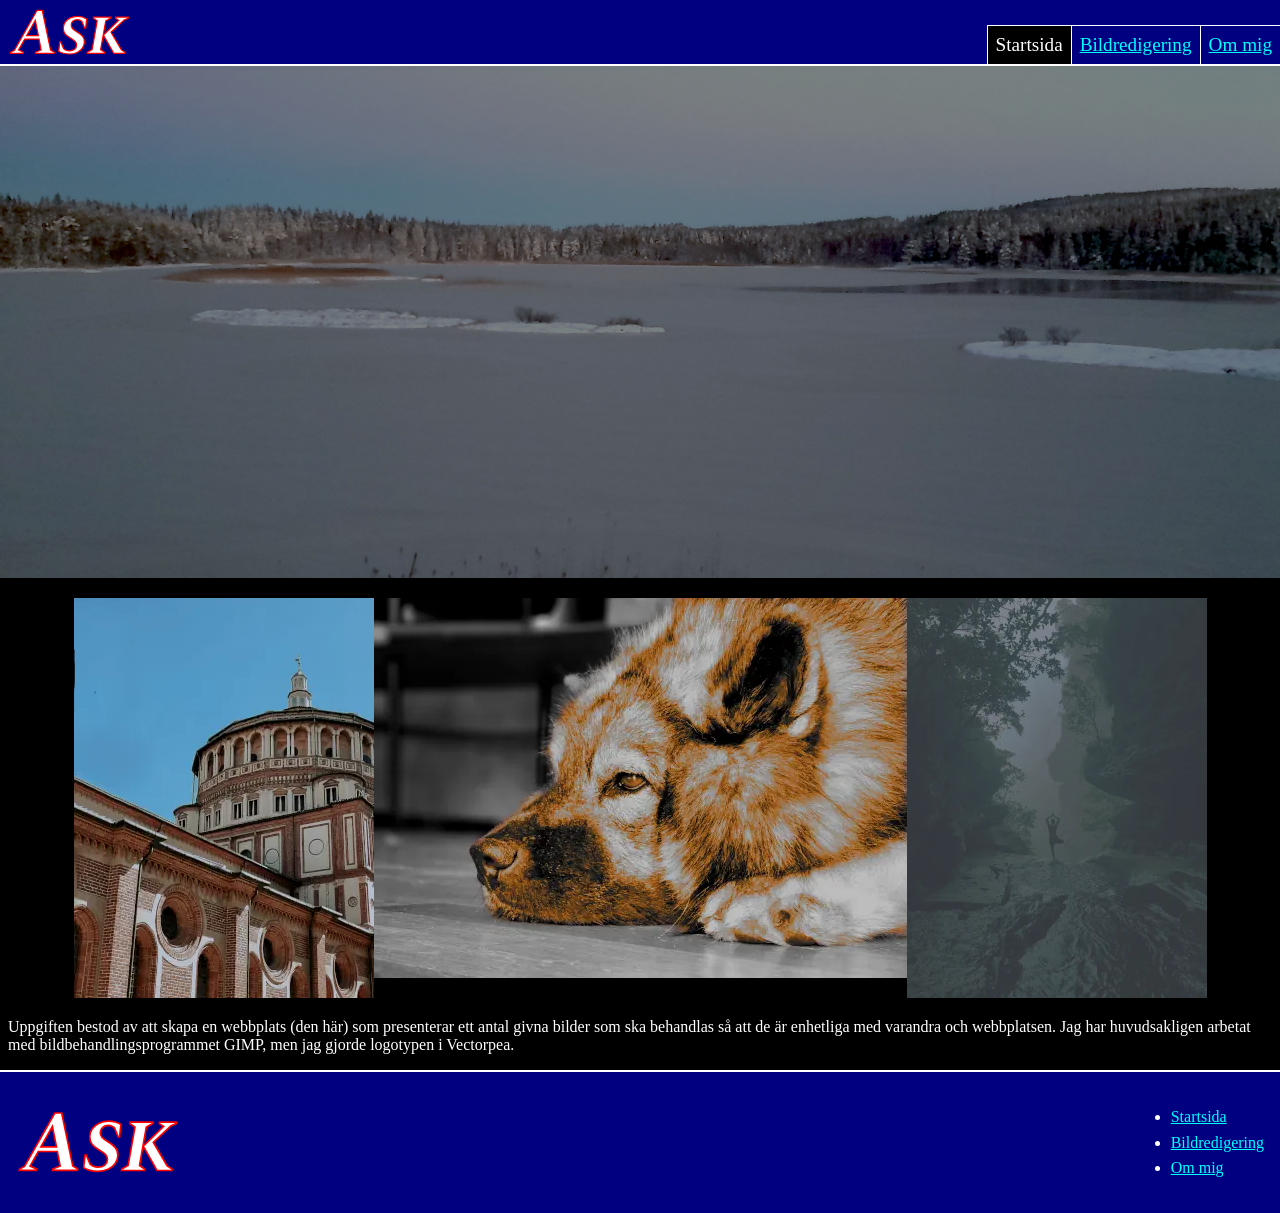
<file: index.html>
<!doctype html>
<html lang="sv">
  <head>
    <meta charset="UTF-8" >
    <meta name="viewport" content="width=device-width, initial-scale=1.0" >
    <title>Startsida</title>
    <link href="./css/styles.css" rel="stylesheet" >
    <!--faviconer-->
    <link rel="icon" type="image/x-icon" href="./assets/favicon.ico" >
    <link rel="icon" type="image/png" href="./assets/favicon.png" >
  </head>
  <body>
    <header>
      <!-- logotyp -->
      <img src="./assets/logo.svg" alt="" height="64" width="139" >
      <!-- meny -->
      <nav>
        <div>Startsida</div>
        <a href="./bildredigering.html"><div>Bildredigering</div></a>
        <a href="./about.html"><div>Om mig</div></a>
      </nav>
    </header>
    <main>
      <!-- Header-bild -->
      <picture>
        <source
          srcset="
            ./assets/header_300.webp   300w,
            ./assets/header_500.webp   500w,
            ./assets/header_1000.webp 1000w,
            ./assets/header_2000.webp 2000w
          "
          sizes="100vw"
          type="image/webp"
        >
        <img
          id="header"
          alt=""
          srcset="
            ./assets/header_300.png   300w,
            ./assets/header_500.png   500w,
            ./assets/header_1000.png 1000w,
            ./assets/header_2000.png 2000w
          "
          src="./assets/header_500.png"
          sizes="100vw"
          loading="lazy"
        >
      </picture>
      <!-- Bildspel: img i flex -->
      <!-- 11, 12, 14, 17 -->
      <div id="bildspel">
        <picture>
          <source srcset="./assets/bildserie014.webp" type="image/webp" >
          <img
            src="./assets/bildserie014.jpg"
            alt="en byggnad"
            width="300"
            height="400"
          >
        </picture>
        <picture>
          <source
            media="(min-width: 533px)"
            srcset="./assets/bildserie012_533.webp"
            type="image/webp"
          >
          <source srcset="./assets/bildserie012_300.webp" type="image/webp" >
          <source
            media="(min-width: 533px)"
            srcset="./assets/bildserie012_533.jpg"
            type="image/jpg"
          >
          <img
            class="image12"
            src="./assets/bildserie012_300.jpg"
            alt="svartvit, ett hundhuvud som blivigt färglaggt"
            width="300"
            height="214"
          >
        </picture>
        <picture>
          <source srcset="./assets/bildserie017.webp" type="image/webp" >
          <img
            src="./assets/bildserie017.jpg"
            alt="ett vattendrag i skogsbeklädda berg, man ser en person bakifrån, de står på ett ben på en sten i vattendraget, de ser ut att stå vid kanten av ett vattenfall som de står vända mot"
            width="300"
            height="400"
          >
        </picture>
      </div>
      <!-- beskrivning av uppgift -->
      <p>
        Uppgiften bestod av att skapa en webbplats (den här) som presenterar ett
        antal givna bilder som ska behandlas så att de är enhetliga med varandra
        och webbplatsen. Jag har huvudsakligen arbetat med
        bildbehandlingsprogrammet GIMP, men jag gjorde logotypen i Vectorpea.
      </p>
    </main>
    <footer>
      <!-- logotyp -->
      <img src="./assets/logo.svg" alt="" height="64" width="164">
      <!-- navigeringslänkar -->
      <nav>
        <ul>
          <li><a href="./">Startsida</a></li>
          <li><a href="./bildredigering.html">Bildredigering</a></li>
          <li><a href="./about.html">Om mig</a></li>
        </ul>
      </nav>
    </footer>
  </body>
</html>
</file>
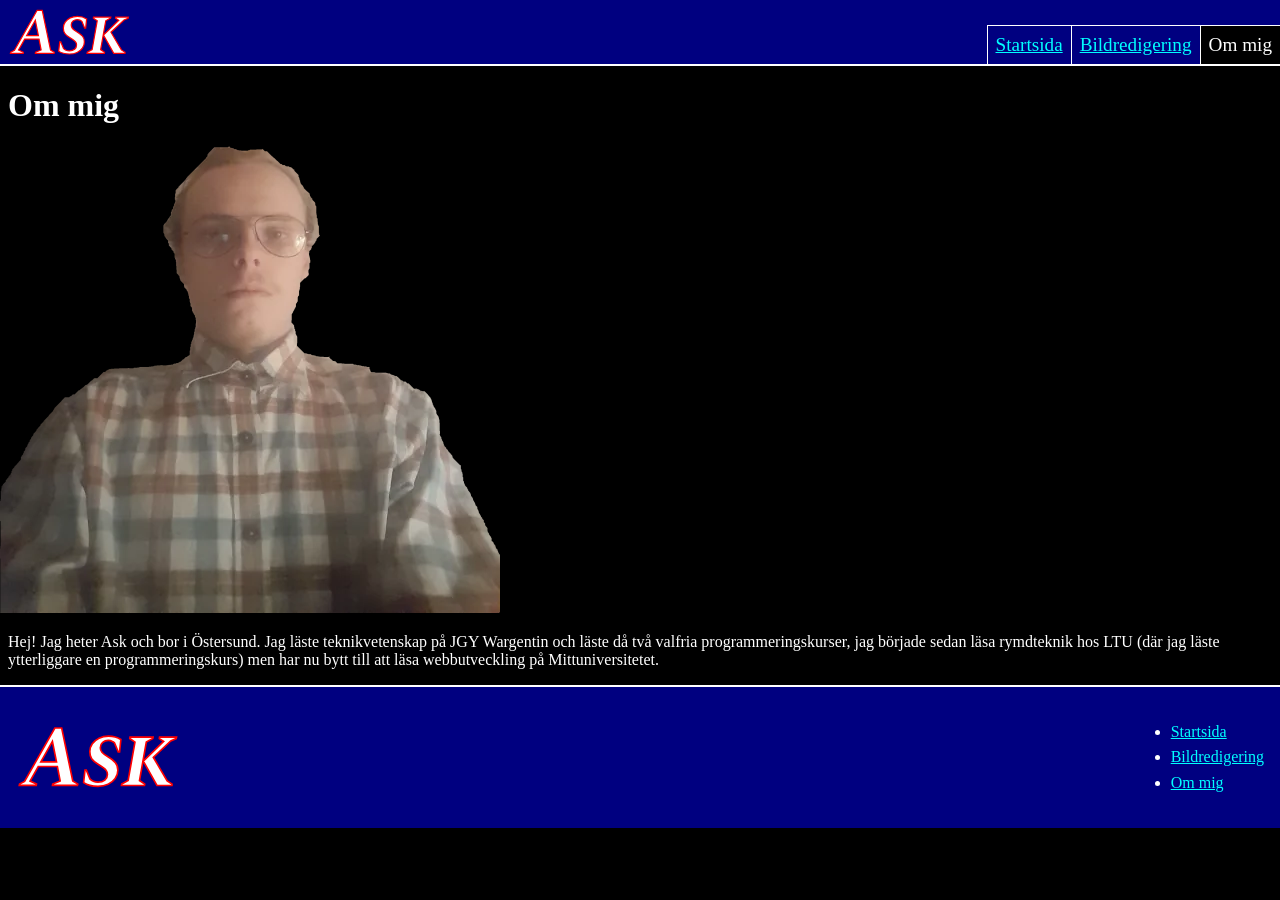
<file: about.html>
<!doctype html>
<html lang="sv">
  <head>
    <meta charset="UTF-8" >
    <meta name="viewport" content="width=device-width, initial-scale=1.0" >
    <title>Om mig</title>
    <link href="./css/styles.css" rel="stylesheet" >
    <!--faviconer-->
    <link rel="icon" type="image/x-icon" href="./assets/favicon.ico" >
    <link rel="icon" type="image/png" href="./assets/favicon.png" >
  </head>
  <body>
    <header>
      <!-- logotyp -->
      <img src="./assets/logo.svg" alt="" height="64" width="139">
      <!-- meny -->
      <nav>
        <a href="./"><div>Startsida</div></a>
        <a href="./bildredigering.html"><div>Bildredigering</div></a>
        <div>Om mig</div>
      </nav>
    </header>
    <main>
      <h1>Om mig</h1>
      <picture id="portrait">
        <source
          media="(min-width: 500px)"
          srcset="./assets/portrait_500.webp"
          type="image/webp"
        >
        <source
          srcset="./assets/portrait_300.webp"
          type="image/webp"
        >
        <source
          media="(min-width: 500px)"
          srcset="./assets/portrait_500.png"
          type="image/png"
        >
        <img
          src="./assets/portrait_300.png"
          height="280"
          width="300"
          alt="Frilaggd porträttbild av Ask"
        >
      </picture>
      <p>
        Hej! Jag heter Ask och bor i Östersund. Jag läste teknikvetenskap på JGY
        Wargentin och läste då två valfria programmeringskurser, jag började
        sedan läsa rymdteknik hos LTU (där jag läste ytterliggare en
        programmeringskurs) men har nu bytt till att läsa webbutveckling på
        Mittuniversitetet.
      </p>
    </main>
    <footer>
      <!-- logotyp -->
      <img src="./assets/logo.svg" alt="" height="64" width="164">
      <!-- navigeringslänkar -->
      <nav>
        <ul>
          <li><a href="./">Startsida</a></li>
          <li><a href="./bildredigering.html">Bildredigering</a></li>
          <li><a href="./about.html">Om mig</a></li>
        </ul>
      </nav>
    </footer>
  </body>
</html>
</file>
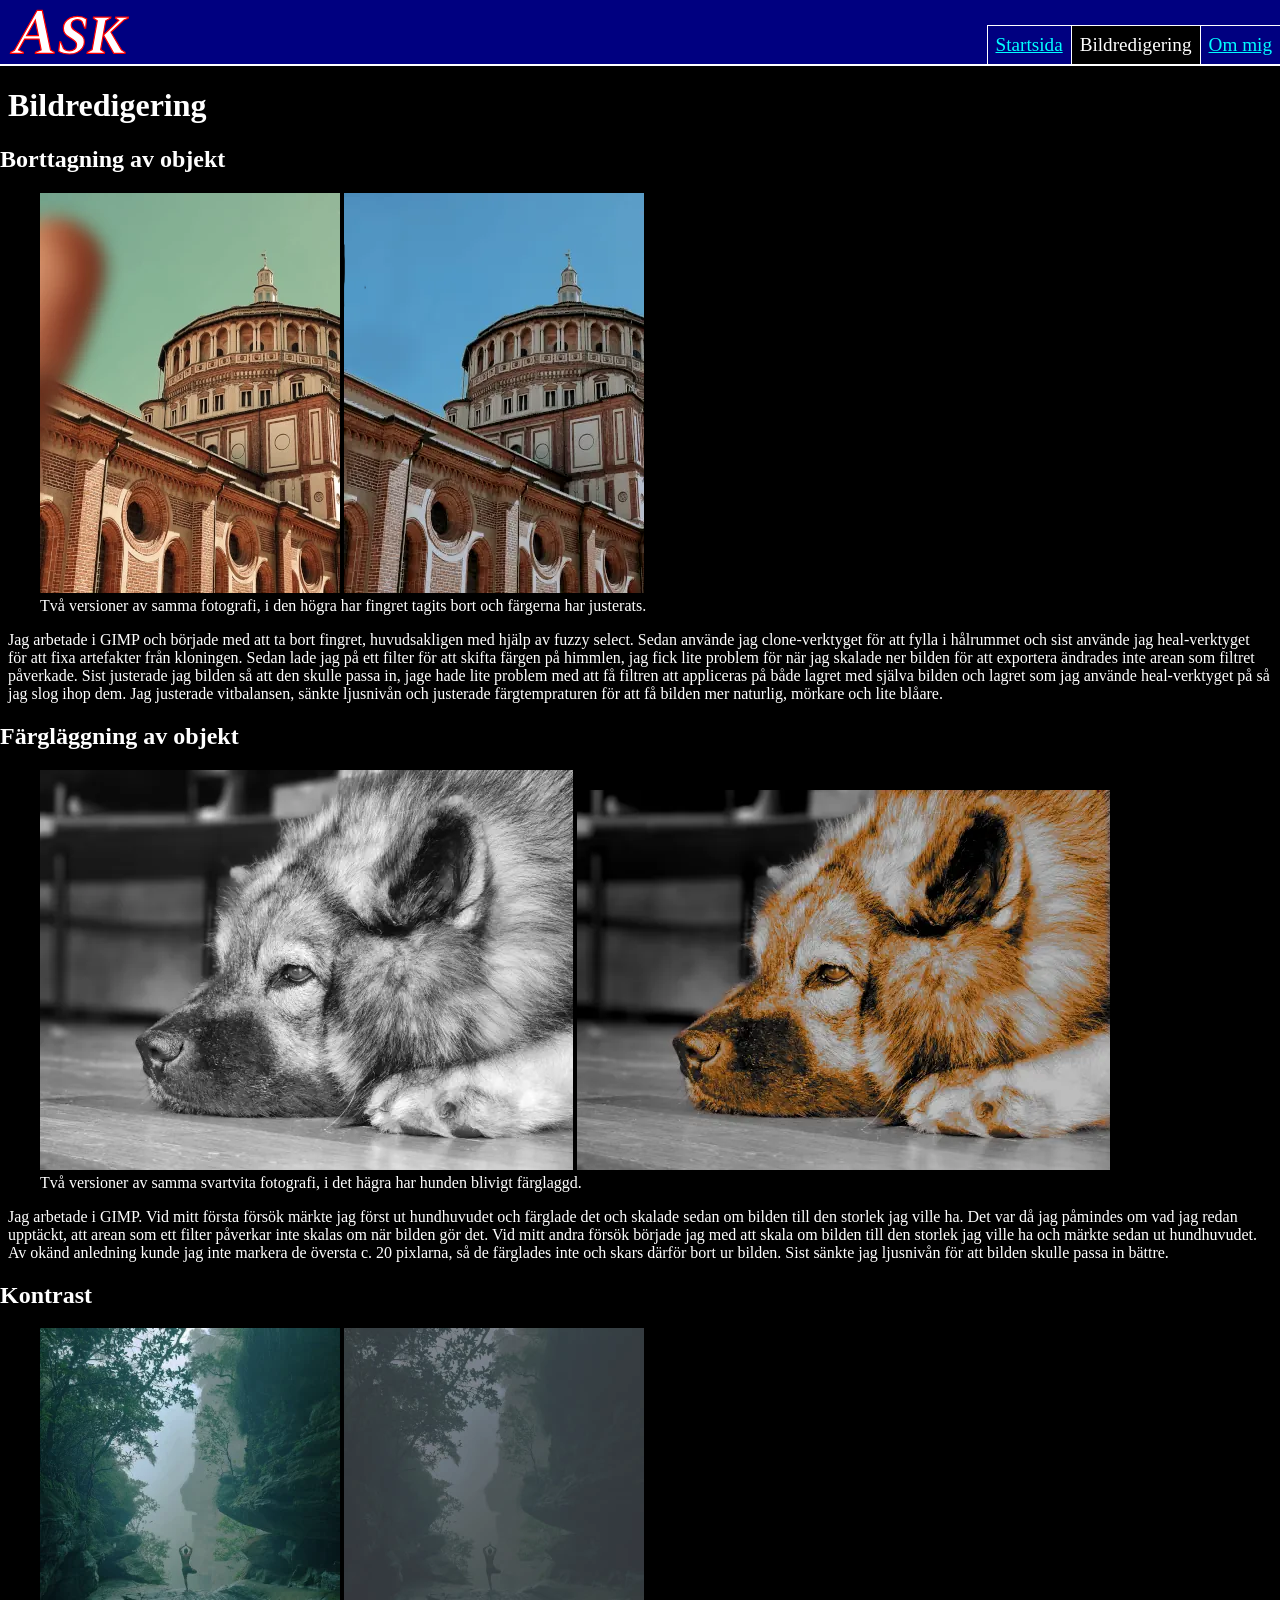
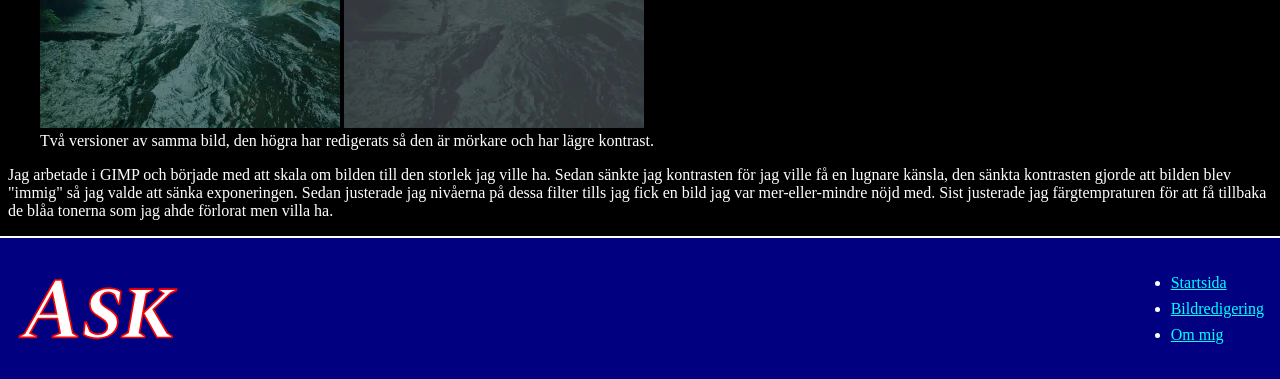
<file: bildredigering.html>
<!doctype html>
<html lang="sv">
  <head>
    <meta charset="UTF-8" >
    <meta name="viewport" content="width=device-width, initial-scale=1.0" >
    <title>Bildredigering</title>
    <link href="./css/styles.css" rel="stylesheet" >
    <!--faviconer-->
    <link rel="icon" type="image/x-icon" href="./assets/favicon.ico" >
    <link rel="icon" type="image/png" href="./assets/favicon.png" >
  </head>
  <body>
    <header>
      <!-- logotyp -->
      <img src="./assets/logo.svg" alt="" height="64" width="139">
      <!-- meny -->
      <nav>
        <a href="./"><div>Startsida</div></a>
        <div>Bildredigering</div>
        <a href="./about.html"><div>Om mig</div></a>
      </nav>
    </header>
    <main id="bildredigering">
      <h1>Bildredigering</h1>
      <!-- tre sektioner med: titel (h2); redigerad och oredigerad bild brevid varandra (figure); textförklaring -->
      <section>
        <h2>Borttagning av objekt</h2>
        <figure>
          <picture>
            <source
              srcset="./assets/originals/bilserie014.webp"
              type="image/webp"
            >
            <img
              src="./assets/originals/bilserie014.jpg"
              alt="en byggnad, himmlen är grön, ett finger syns i vänsterkanten"
              width="300"
              height="400"
            >
          </picture>
          <picture>
            <source srcset="./assets/bildserie014.webp" type="image/webp" >
            <img
              src="./assets/bildserie014.jpg"
              alt="samma foto men himmlen är blå och fingret har tagits bort"
              width="300"
              height="400"
            >
          </picture>
          <figcaption>
            Två versioner av samma fotografi, i den högra har fingret tagits
            bort och färgerna har justerats.
          </figcaption>
        </figure>
        <p>
          Jag arbetade i GIMP och började med att ta bort fingret, huvudsakligen
          med hjälp av fuzzy select. Sedan använde jag clone-verktyget för att
          fylla i hålrummet och sist använde jag heal-verktyget för att fixa
          artefakter från kloningen. Sedan lade jag på ett filter för att skifta
          färgen på himmlen, jag fick lite problem för när jag skalade ner
          bilden för att exportera ändrades inte arean som filtret påverkade.
          Sist justerade jag bilden så att den skulle passa in, jage hade lite
          problem med att få filtren att appliceras på både lagret med själva
          bilden och lagret som jag använde heal-verktyget på så jag slog ihop
          dem. Jag justerade vitbalansen, sänkte ljusnivån och justerade
          färgtempraturen för att få bilden mer naturlig, mörkare och lite
          blåare.
        </p>
      </section>
      <section>
        <h2>Färgläggning av objekt</h2>
        <figure>
          <picture>
            <source
              media="(min-width: 533px)"
              srcset="./assets/originals/bilserie012_533.webp"
              type="image/webp"
            >
            <source
              srcset="./assets/originals/bilserie012_300.webp"
              type="image/webp"
            >
            <source
              media="(min-width: 533px)"
              srcset="./assets/originals/bilserie012_533.jpg"
              type="image/jpg"
            >
            <img
              class="image12o"
              src="./assets/originals/bilserie012_300.jpg"
              alt="samma bild, hunden har blivigt färglaggd"
              width="300"
              height="225"
            >
          </picture>
          <picture>
            <source
              media="(min-width: 533px)"
              srcset="./assets/bildserie012_533.webp"
              type="image/webp"
            >
            <source srcset="./assets/bildserie012_300.webp" type="image/webp" >
            <source
              media="(min-width: 533px)"
              srcset="./assets/bildserie012_533.jpg"
              type="image/jpg"
            >
            <img
              class="image12"
              src="./assets/bildserie012_300.jpg"
              alt="samma bild, hunden har blivigt färglaggd"
              width="300"
              height="214"
            >
          </picture>
          <figcaption>
            Två versioner av samma svartvita fotografi, i det hägra har hunden
            blivigt färglaggd.
          </figcaption>
        </figure>
        <p>
          Jag arbetade i GIMP. Vid mitt första försök märkte jag först ut
          hundhuvudet och färglade det och skalade sedan om bilden till den
          storlek jag ville ha. Det var då jag påmindes om vad jag redan
          upptäckt, att arean som ett filter påverkar inte skalas om när bilden
          gör det. Vid mitt andra försök började jag med att skala om bilden
          till den storlek jag ville ha och märkte sedan ut hundhuvudet. Av
          okänd anledning kunde jag inte markera de översta c. 20 pixlarna, så
          de färglades inte och skars därför bort ur bilden. Sist sänkte jag
          ljusnivån för att bilden skulle passa in bättre.
        </p>
      </section>
      <section>
        <h2>Kontrast</h2>
        <figure>
          <picture>
            <source
              srcset="./assets/originals/bilserie017.webp"
              type="image/webp"
            >
            <img
              src="./assets/originals/bilserie017.jpg"
              alt="ett vattendrag som går igenom skogsbeklädda berg, en person står på ett ben vänd bort från kameran, de står på en sten i vattendraget och ser ut att vara vid kanten av ett vattenfall som de är vända mor"
              width="300"
              height="400"
              loading="lazy"
            >
          </picture>
          <picture>
            <source srcset="./assets/bildserie017.webp" type="image/webp" >
            <img
              src="./assets/bildserie017.jpg"
              alt="samma bild, men mörkare och med lägre kontrast"
              width="300"
              height="400"
              loading="lazy"
            >
          </picture>
          <figcaption>
            Två versioner av samma bild, den högra har redigerats så den är
            mörkare och har lägre kontrast.
          </figcaption>
        </figure>
        <p>
          Jag arbetade i GIMP och började med att skala om bilden till den
          storlek jag ville ha. Sedan sänkte jag kontrasten för jag ville få en
          lugnare känsla, den sänkta kontrasten gjorde att bilden blev "immig"
          så jag valde att sänka exponeringen. Sedan justerade jag nivåerna på
          dessa filter tills jag fick en bild jag var mer-eller-mindre nöjd med.
          Sist justerade jag färgtempraturen för att få tillbaka de blåa tonerna
          som jag ahde förlorat men villa ha.
        </p>
      </section>
    </main>
    <footer>
      <!-- logotyp -->
      <img src="./assets/logo.svg" alt="" height="64" width="164">
      <!-- navigeringslänkar -->
      <nav>
        <ul>
          <li><a href="./">Startsida</a></li>
          <li><a href="./bildredigering.html">Bildredigering</a></li>
          <li><a href="./about.html">Om mig</a></li>
        </ul>
      </nav>
    </footer>
  </body>
</html>
</file>
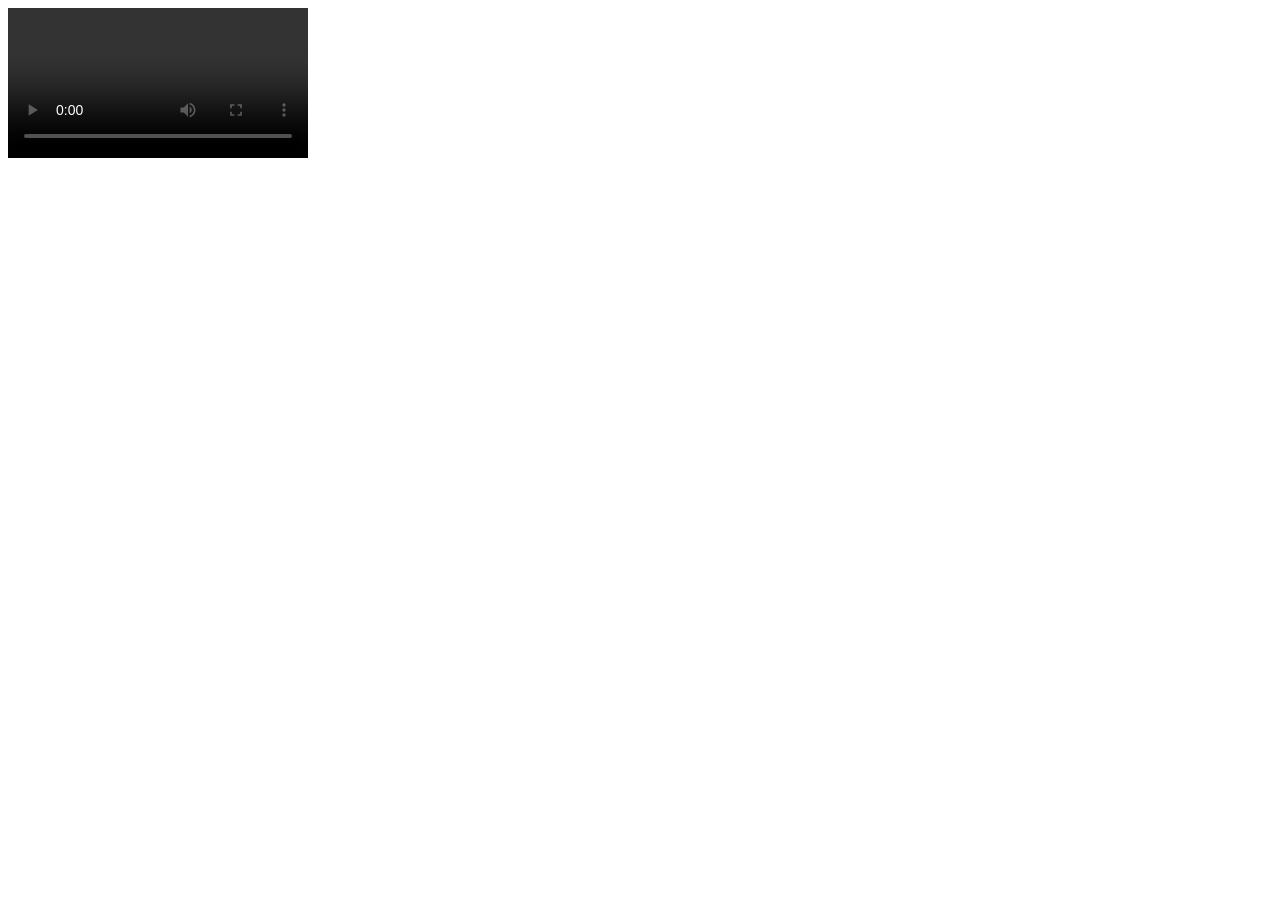
<file: video.html>
<!doctype html>
<html lang="en">
  <head>
    <meta charset="UTF-8" />
    <meta name="viewport" content="width=device-width, initial-scale=1.0" />
    <title>Presentation</title>
  </head>
  <body>
    <video controls>
      <source src="./assets/presentation.mp4" type="video/mp4" />
      <p>
        Din browser verkar inte stödja HTML-video.
        <a href="./assets/presentation.mp4" download="./assets/presentation.mp4"
          >Ladda ner presentation.mp4</a
        >
      </p>
    </video>
  </body>
</html>
</file>
<file: css/styles.css>
:root {
  --background-primary: #000000;
  --background-secondary: #000080;
  --foreground-primary: #ffffff;
  --foreground-secondary: #00ffff;
}

/* set primary colours, remove margin around body */
body {
  background-color: var(--background-primary);
  color: var(--foreground-primary);
  margin: 0;
}
a {
  color: var(--foreground-secondary);
}

/* set border-box, limit elements to 100% of width */
* {
    box-sizing: border-box;
    max-width: 100%;
}

/* set backgrounds/borders of header/footer */
header,
footer {
  background-color: var(--background-secondary);
}
header {
  border-bottom: 2px solid var(--foreground-primary);
}
footer {
    border-top: 2px solid var(--foreground-primary);
}

/* HEADER */
header {
    display: flex;
    flex-direction: column;
    align-items: center;
}
header img {
    height: 64px;
    padding: 8px;
}
header nav {
    width: 100%;
}
header nav div {
  font-size: larger;
  padding: 8px;
  border-top: 1px solid var(--foreground-primary);
}
/* aktuella sidan */
header nav > div {
  background-color: var(--background-primary);
}
/* desktop-layout */
@media (min-width: 600px) {
    header {
        flex-direction: row;
        justify-content: space-between;
    }
    header nav {
        display: flex;
        flex-direction: row;
        width: fit-content;
        height: 100%; /* verkar inte funka, flyttar knapparna längst ner */
        align-self: flex-end;
    }
    header nav div {
        border-top: 1px solid var(--foreground-primary);
        border-left: 1px solid var(--foreground-primary); 
        height: 100%;
    }
}

/* FOOTER */
footer {
    display: flex;
    flex-direction: column;
    align-items: center;
    gap: 10px;
    padding: 16px;
    width: 100%;
}
footer img {
    height: 64px;
}
footer nav {
    line-height: 1.6;
}
@media (min-width: 400px) {
    footer {
        flex-direction: row;
        justify-content: space-between;
    }
}

/* pad text left/right */
p, h1 {
    padding: 0px 8px;
}

/* images in bildredigering */
#bildredigering img {
    display: inline-block;
    max-height: 400px;
}

/* slideshow in index */
#bildspel {
    display: flex;
    flex-flow: row wrap;
    margin: 16px;
    justify-content: center;
}

/* header bild */
#header {
    opacity: 0.5;
    width: 100%;
    height: 40vw;
}

/* portrait */
@media (min-width: 500px) {
    #portrait img {
        height: 467px;
        width: 500px;
    }
}

/* image 012 */
@media (min-width: 533px) {
    img.image12 {
        width: 533px;
        height: 380px;
    }
    img.image12o {
        width: 533px;
        height: 400px;
    }
}
</file>
